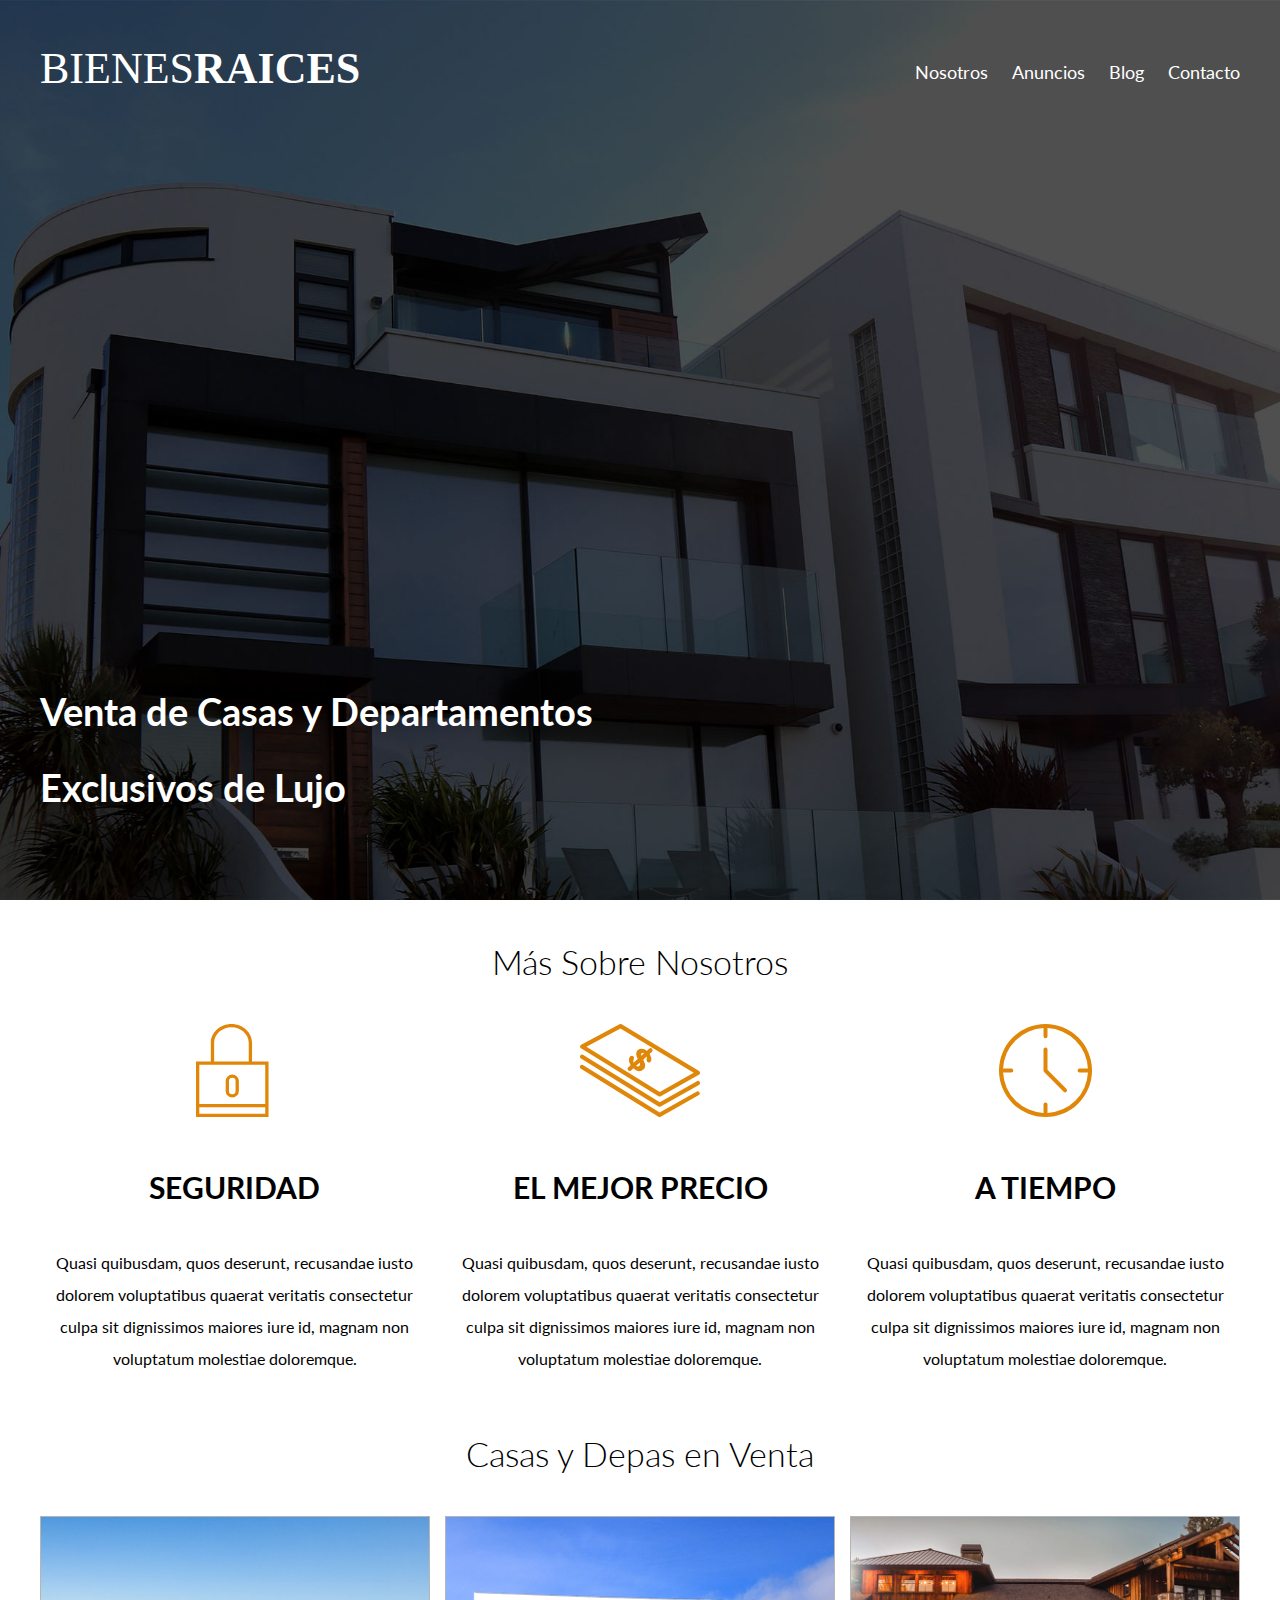
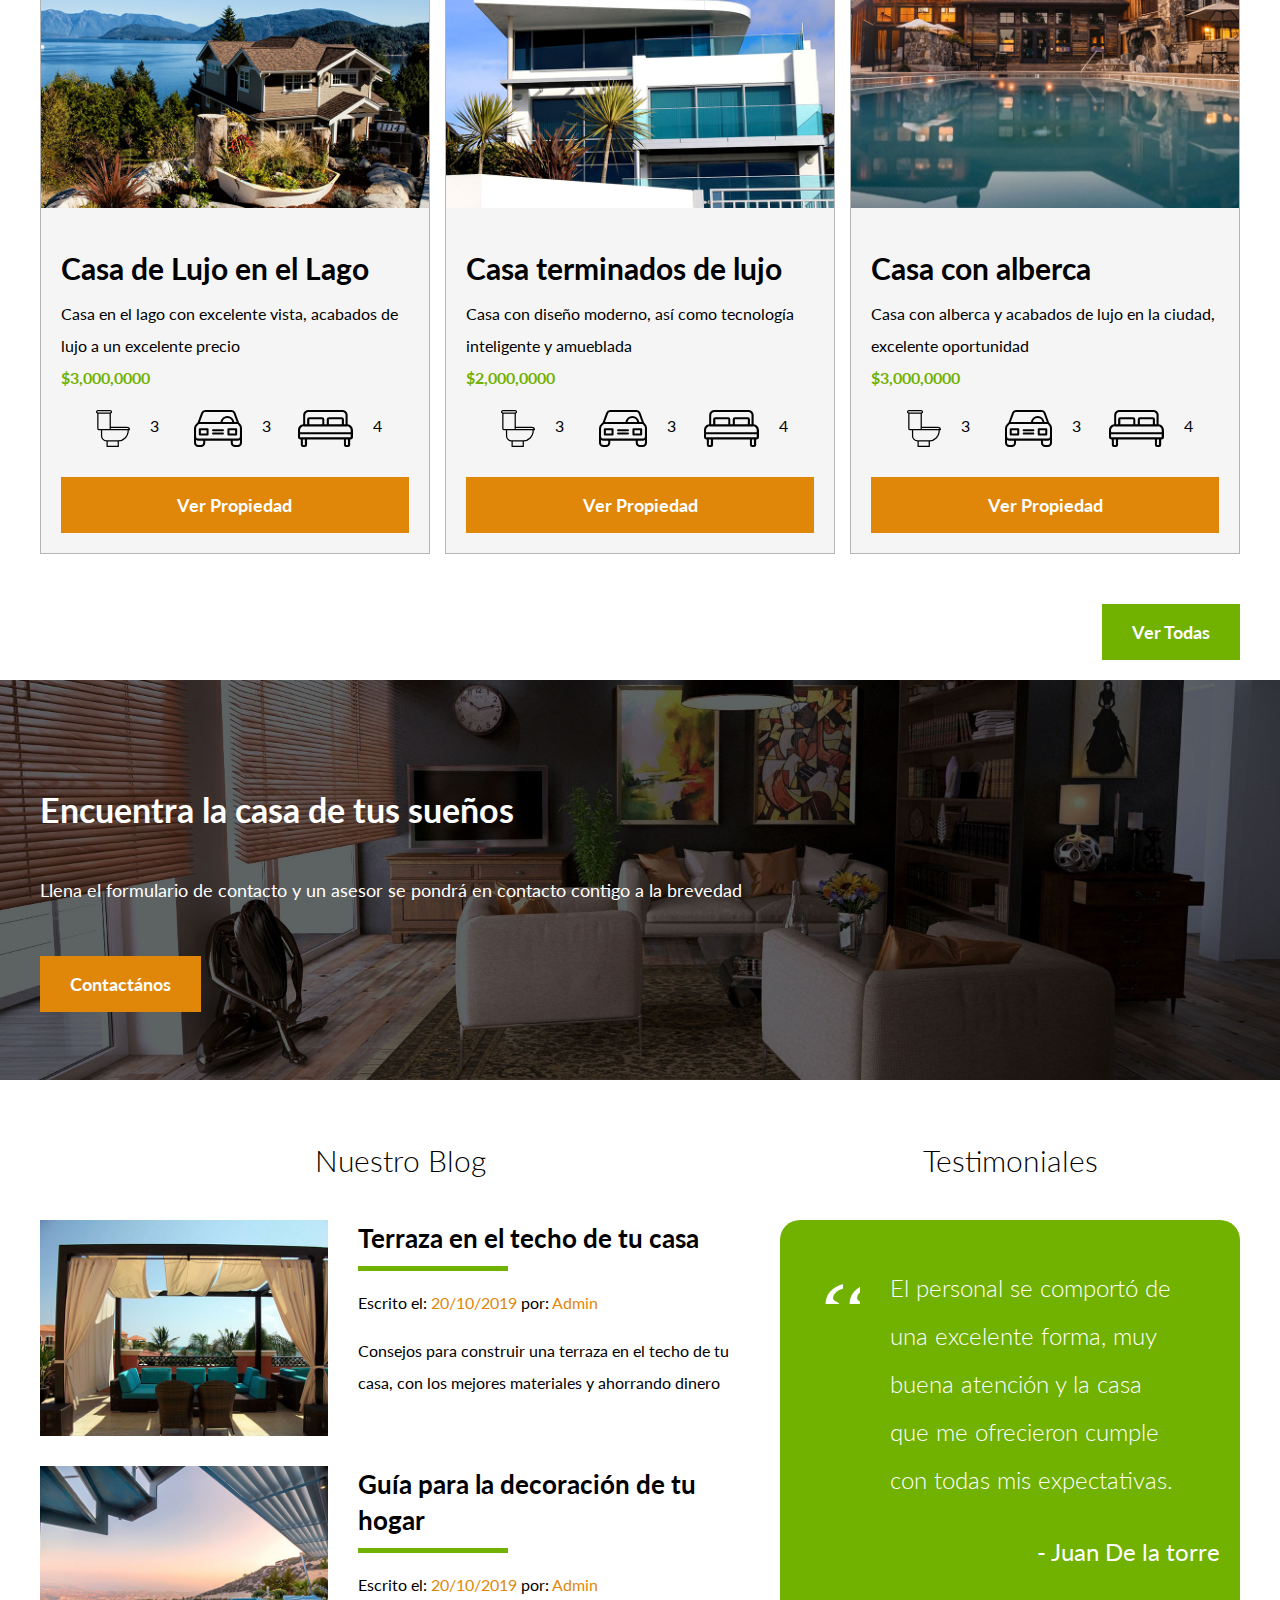
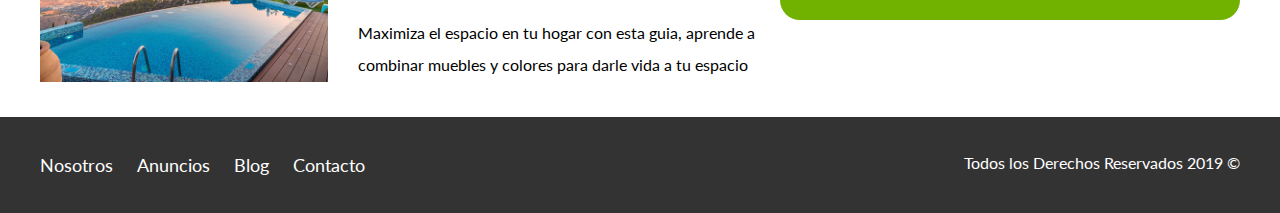
<file: Recursos/Archivos Bienes Raices/Proyecto Finalizado/index.html>
<!DOCTYPE html>
<html lang="en">
<head>
    <meta charset="UTF-8">
    <meta name="viewport" content="width=device-width, initial-scale=1.0">
    <meta http-equiv="X-UA-Compatible" content="ie=edge">
    <title>Bienes Raices</title>
    <link href="https://fonts.googleapis.com/css?family=Lato:300,400,700,900" rel="stylesheet">
    <link rel="stylesheet" href="css/normalize.css">
    <link rel="stylesheet" href="css/styles.css">
</head>
<body>

    <header class="site-header inicio">
        <div class="contenedor contenido-header">
            <div class="barra">
                <a href="/">
                    <img src="img/logo.svg" alt="Logotipo de Bienes Raices">
                </a>

                <div class="mobile-menu">
                    <a href="#navegacion">
                        <img src="img/barras.svg" alt="Icono Menu">
                    </a>
                </div>

                <nav id="navegacion" class="navegacion">
                    <a href="nosotros.html">Nosotros</a>
                    <a href="anuncios.html">Anuncios</a>
                    <a href="blog.html">Blog</a>
                    <a href="contacto.html">Contacto</a>
                </nav>
            </div>
            <h1>Venta de Casas y Departamentos Exclusivos de Lujo</h1>
        </div> <!-- contenedor -->
    </header>

    <section class="contenedor seccion">
        <h2 class="fw-300 centrar-texto">Más Sobre Nosotros</h2>

        <div class="iconos-nosotros">
            <div class="icono">
                <img src="img/icono1.svg" alt="Icono Seguridad">
                <h3>Seguridad</h3>
                <p>Quasi quibusdam, quos deserunt, recusandae iusto dolorem voluptatibus quaerat veritatis consectetur culpa sit dignissimos maiores iure id, magnam non voluptatum molestiae doloremque.</p>
            </div>

            <div class="icono">
                <img src="img/icono2.svg" alt="Icono Mejor Precio">
                <h3>El Mejor Precio</h3>
                <p>Quasi quibusdam, quos deserunt, recusandae iusto dolorem voluptatibus quaerat veritatis consectetur culpa sit dignissimos maiores iure id, magnam non voluptatum molestiae doloremque.</p>
            </div>

            <div class="icono">
                <img src="img/icono3.svg" alt="Icono a Tiempo">
                <h3>A Tiempo</h3>
                <p>Quasi quibusdam, quos deserunt, recusandae iusto dolorem voluptatibus quaerat veritatis consectetur culpa sit dignissimos maiores iure id, magnam non voluptatum molestiae doloremque.</p>
            </div>
        </div>
    </section>

    <main class="seccion contenedor">
        <h2 class="fw-300 centrar-texto">Casas y Depas en Venta</h2>

        <div class="contenedor-anuncios">
            <div class="anuncio">
                <img src="img/anuncio1.jpg" alt="Anuncio casa en el lago">
                <div class="contenido-anuncio">
                    <h3>Casa de Lujo en el Lago</h3>
                    <p>Casa en el lago con excelente vista, acabados de lujo a un excelente precio</p>
                    <p class="precio">$3,000,0000</p>

                    <ul class="iconos-caracteristicas">
                        <li>
                            <img src="img/icono_wc.svg" alt="icono wc">
                            <p>3</p>
                        </li>
                        <li>
                            <img src="img/icono_estacionamiento.svg" alt="icono autos">
                            <p>3</p>
                        </li>
                        <li>
                            <img src="img/icono_dormitorio.svg" alt="icono habitaciones">
                            <p>4</p>
                        </li>
                    </ul>


                    <a href="anuncio.html" class="boton boton-amarillo d-block">Ver Propiedad</a>
                </div>
            </div>

            <div class="anuncio">
                <img src="img/anuncio2.jpg" alt="Anuncio casa de lujo">
                <div class="contenido-anuncio">
                    <h3>Casa terminados de lujo</h3>
                    <p>Casa con diseño moderno, así como tecnología inteligente y amueblada</p>
                    <p class="precio">$2,000,0000</p>
                    <ul class="iconos-caracteristicas">
                        <li>
                            <img src="img/icono_wc.svg" alt="icono wc">
                            <p>3</p>
                        </li>
                        <li>
                            <img src="img/icono_estacionamiento.svg" alt="icono autos">
                            <p>3</p>
                        </li>
                        <li>
                            <img src="img/icono_dormitorio.svg" alt="icono habitaciones">
                            <p>4</p>
                        </li>
                    </ul>

                    <a href="anuncio.html" class="boton boton-amarillo d-block">Ver Propiedad</a>
                </div>
            </div>

            <div class="anuncio">
                <img src="img/anuncio3.jpg" alt="Anuncio casa con alberca">
                <div class="contenido-anuncio">
                    <h3>Casa con alberca</h3>
                    <p>Casa con alberca y acabados de lujo en la ciudad, excelente oportunidad</p>
                    <p class="precio">$3,000,0000</p>
                    <ul class="iconos-caracteristicas">
                        <li>
                            <img src="img/icono_wc.svg" alt="icono wc">
                            <p>3</p>
                        </li>
                        <li>
                            <img src="img/icono_estacionamiento.svg" alt="icono autos">
                            <p>3</p>
                        </li>
                        <li>
                            <img src="img/icono_dormitorio.svg" alt="icono habitaciones">
                            <p>4</p>
                        </li>
                    </ul>

                    <a href="anuncio.html" class="boton boton-amarillo d-block">Ver Propiedad</a>
                </div>
            </div>
        </div>

        <div class="ver-todas">
            <a href="anuncios.html" class="boton boton-verde">Ver Todas</a>
        </div>
    </main>

    <section class="imagen-contacto">
        <div class="contenedor contenido-contacto">
            <h2>Encuentra la casa de tus sueños</h2>
            <p>Llena el formulario de contacto y un asesor se pondrá en contacto contigo a la brevedad</p>
            <a href="contacto.html" class="boton boton-amarillo">Contactános</a>
        </div>
    </section>

    <div class="seccion-inferior contenedor seccion">
        <section class="blog">
            <h3 class="centrar-texto fw-300">Nuestro Blog</h3>

            <article class="entrada-blog">
                <div class="imagen">
                    <img src="img/blog1.jpg" alt="Entrada de blog">
                </div>
                <div class="texto-entrada">
                    <a href="entrada.html">
                        <h4>Terraza  en el techo de tu casa</h4>
                    </a>
                    <p>Escrito el: <span> 20/10/2019 </span> por: <span> Admin </span> </p>
                    <p>Consejos para construir una terraza en el techo de tu casa, con los mejores materiales y ahorrando dinero</p>
                </div>
            </article>

            <article class="entrada-blog">
                <div class="imagen">
                    <img src="img/blog2.jpg" alt="Entrada de blog">
                </div>
                <div class="texto-entrada">
                    <a href="entrada.html">
                        <h4>Guía para la decoración de tu hogar</h4>
                    </a>
                    <p>Escrito el: <span> 20/10/2019 </span> por: <span> Admin </span> </p>
                    <p>Maximiza el espacio en tu hogar con esta guia, aprende a combinar muebles y colores para darle vida a tu espacio</p>
                </div>
            </article>
        </section>

        <section class="testimoniales">
            <h3 class="centrar-texto fw-300">Testimoniales</h3>
            <div class="testimonial">
                
                <blockquote>
                    El personal se comportó de una excelente forma, muy buena atención y la casa que me ofrecieron cumple con todas mis expectativas.
                </blockquote>
                <p>- Juan De la torre</p>
            </div>
        </section>

    </div>

    <footer class="site-footer seccion">
        <div class="contenedor contenedor-footer">
            <nav class="navegacion">
                <a href="nosotros.html">Nosotros</a>
                <a href="anuncios.html">Anuncios</a>
                <a href="blog.html">Blog</a>
                <a href="contacto.html">Contacto</a>
            </nav>
            <p class="copyright">Todos los Derechos Reservados 2019 &copy; </p>
        </div>
    </footer>
</body>
</html>
</file>
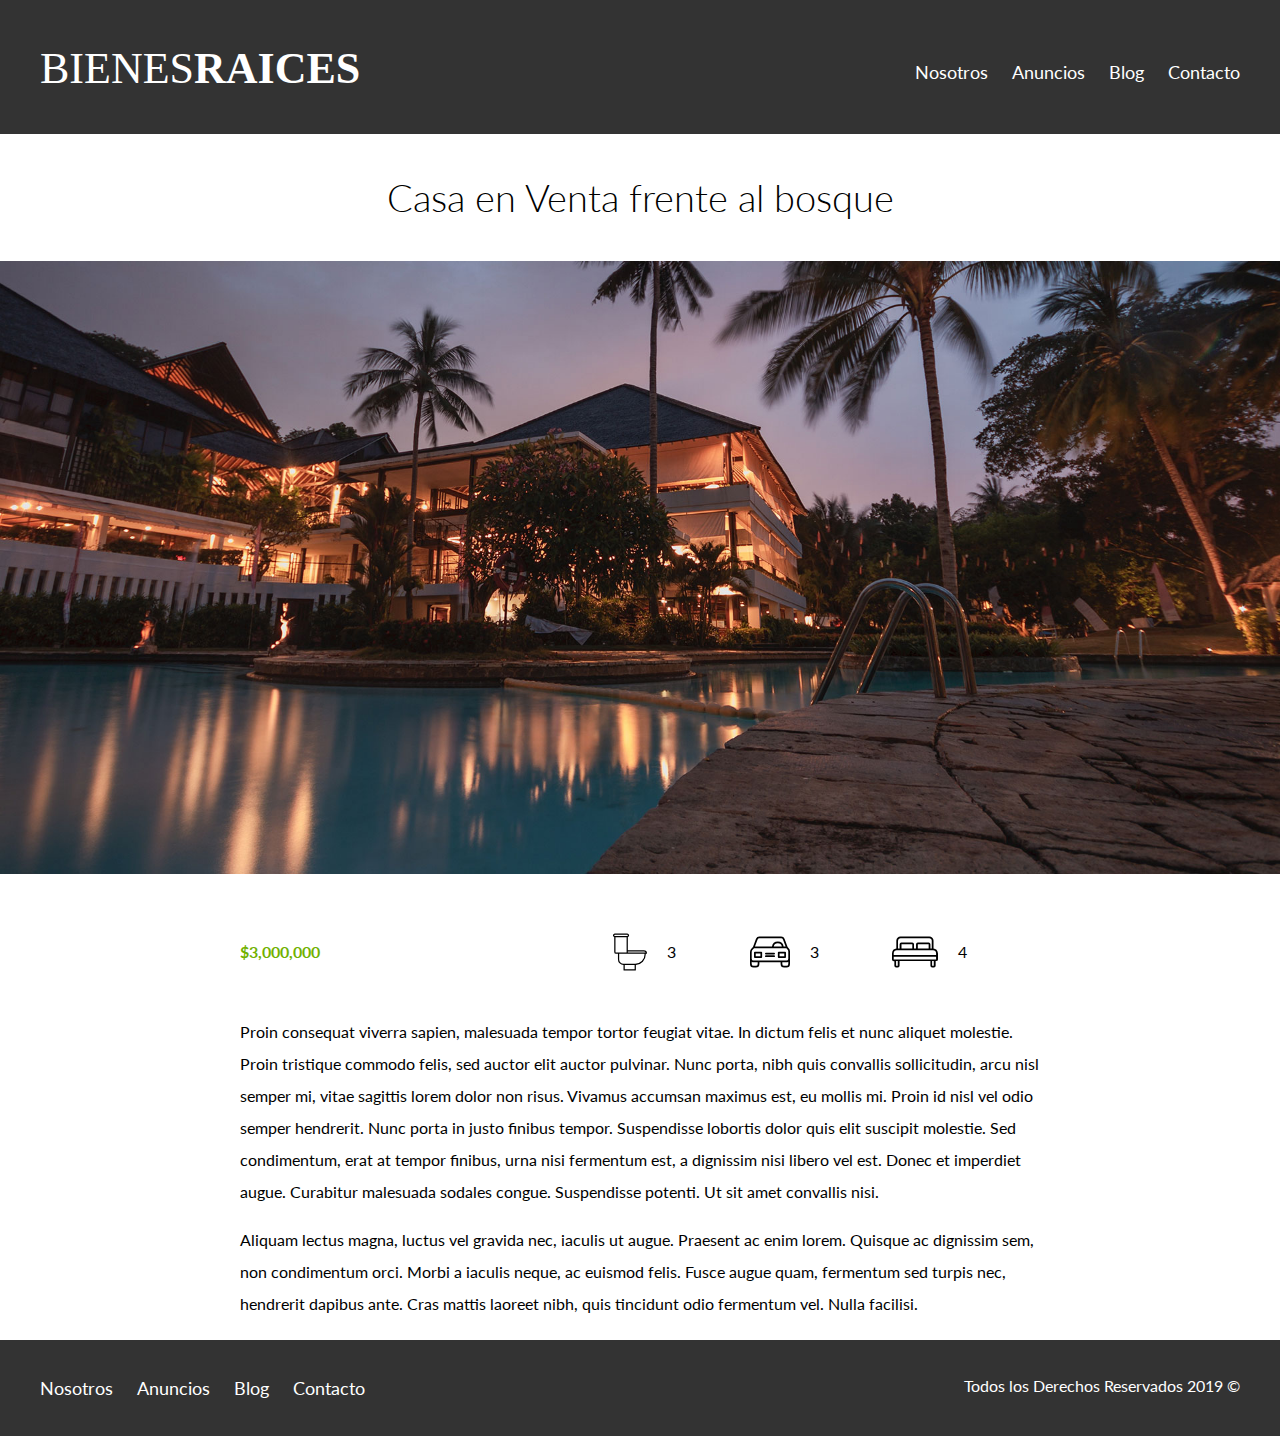
<file: Recursos/Archivos Bienes Raices/Proyecto Finalizado/anuncio.html>
<!DOCTYPE html>
<html lang="en">
<head>
    <meta charset="UTF-8">
    <meta name="viewport" content="width=device-width, initial-scale=1.0">
    <meta http-equiv="X-UA-Compatible" content="ie=edge">
    <title>Bienes Raices</title>
    <link href="https://fonts.googleapis.com/css?family=Lato:300,400,700,900" rel="stylesheet">
    <link rel="stylesheet" href="css/normalize.css">
    <link rel="stylesheet" href="css/styles.css">
</head>
<body>

    <header class="site-header">
        <div class="contenedor contenido-header">
            <div class="barra">
                <a href="/">
                    <img src="img/logo.svg" alt="Logotipo de Bienes Raices">
                </a>
                <div class="mobile-menu">
                    <a href="#navegacion">
                        <img src="img/barras.svg" alt="Icono Menu">
                    </a>
                </div>

                <nav id="navegacion" class="navegacion">
                    <a href="nosotros.html">Nosotros</a>
                    <a href="anuncios.html">Anuncios</a>
                    <a href="blog.html">Blog</a>
                    <a href="contacto.html">Contacto</a>
                </nav>
            </div>
        </div> <!-- contenedor -->
    </header>

    <h1 class="fw-300 centrar-texto">Casa en Venta frente al bosque</h1>
    <img src="img/destacada.jpg" alt="Imagen Anuncio">

    <main class="contenedor seccion contenido-centrado">
        <div class="resumen-propiedad">
            <p class="precio">$3,000,000</p>
            <ul class="iconos-caracteristicas">
                <li>
                    <img src="img/icono_wc.svg" alt="icono wc">
                    <p>3</p>
                </li>
                <li>
                    <img src="img/icono_estacionamiento.svg" alt="icono autos">
                    <p>3</p>
                </li>
                <li>
                    <img src="img/icono_dormitorio.svg" alt="icono habitaciones">
                    <p>4</p>
                </li>
            </ul>
        </div><!--.resumen-propiedad-->

        <p>Proin consequat viverra sapien, malesuada tempor tortor feugiat vitae. In dictum felis et nunc aliquet molestie. Proin tristique commodo felis, sed auctor elit auctor pulvinar. Nunc porta, nibh quis convallis sollicitudin, arcu nisl semper mi, vitae sagittis lorem dolor non risus. Vivamus accumsan maximus est, eu mollis mi. Proin id nisl vel odio semper hendrerit. Nunc porta in justo finibus tempor. Suspendisse lobortis dolor quis elit suscipit molestie. Sed condimentum, erat at tempor finibus, urna nisi fermentum est, a dignissim nisi libero vel est. Donec et imperdiet augue. Curabitur malesuada sodales congue. Suspendisse potenti. Ut sit amet convallis nisi.</p>

        <p>Aliquam lectus magna, luctus vel gravida nec, iaculis ut augue. Praesent ac enim lorem. Quisque ac dignissim sem, non condimentum orci. Morbi a iaculis neque, ac euismod felis. Fusce augue quam, fermentum sed turpis nec, hendrerit dapibus ante. Cras mattis laoreet nibh, quis tincidunt odio fermentum vel. Nulla facilisi.</p>
    </main>

    <footer class="site-footer seccion">
        <div class="contenedor contenedor-footer">
            <nav class="navegacion">
                <a href="nosotros.html">Nosotros</a>
                <a href="anuncios.html">Anuncios</a>
                <a href="blog.html">Blog</a>
                <a href="contacto.html">Contacto</a>
            </nav>
            <p class="copyright">Todos los Derechos Reservados 2019 &copy; </p>
        </div>
    </footer>
</body>
</html>
</file>
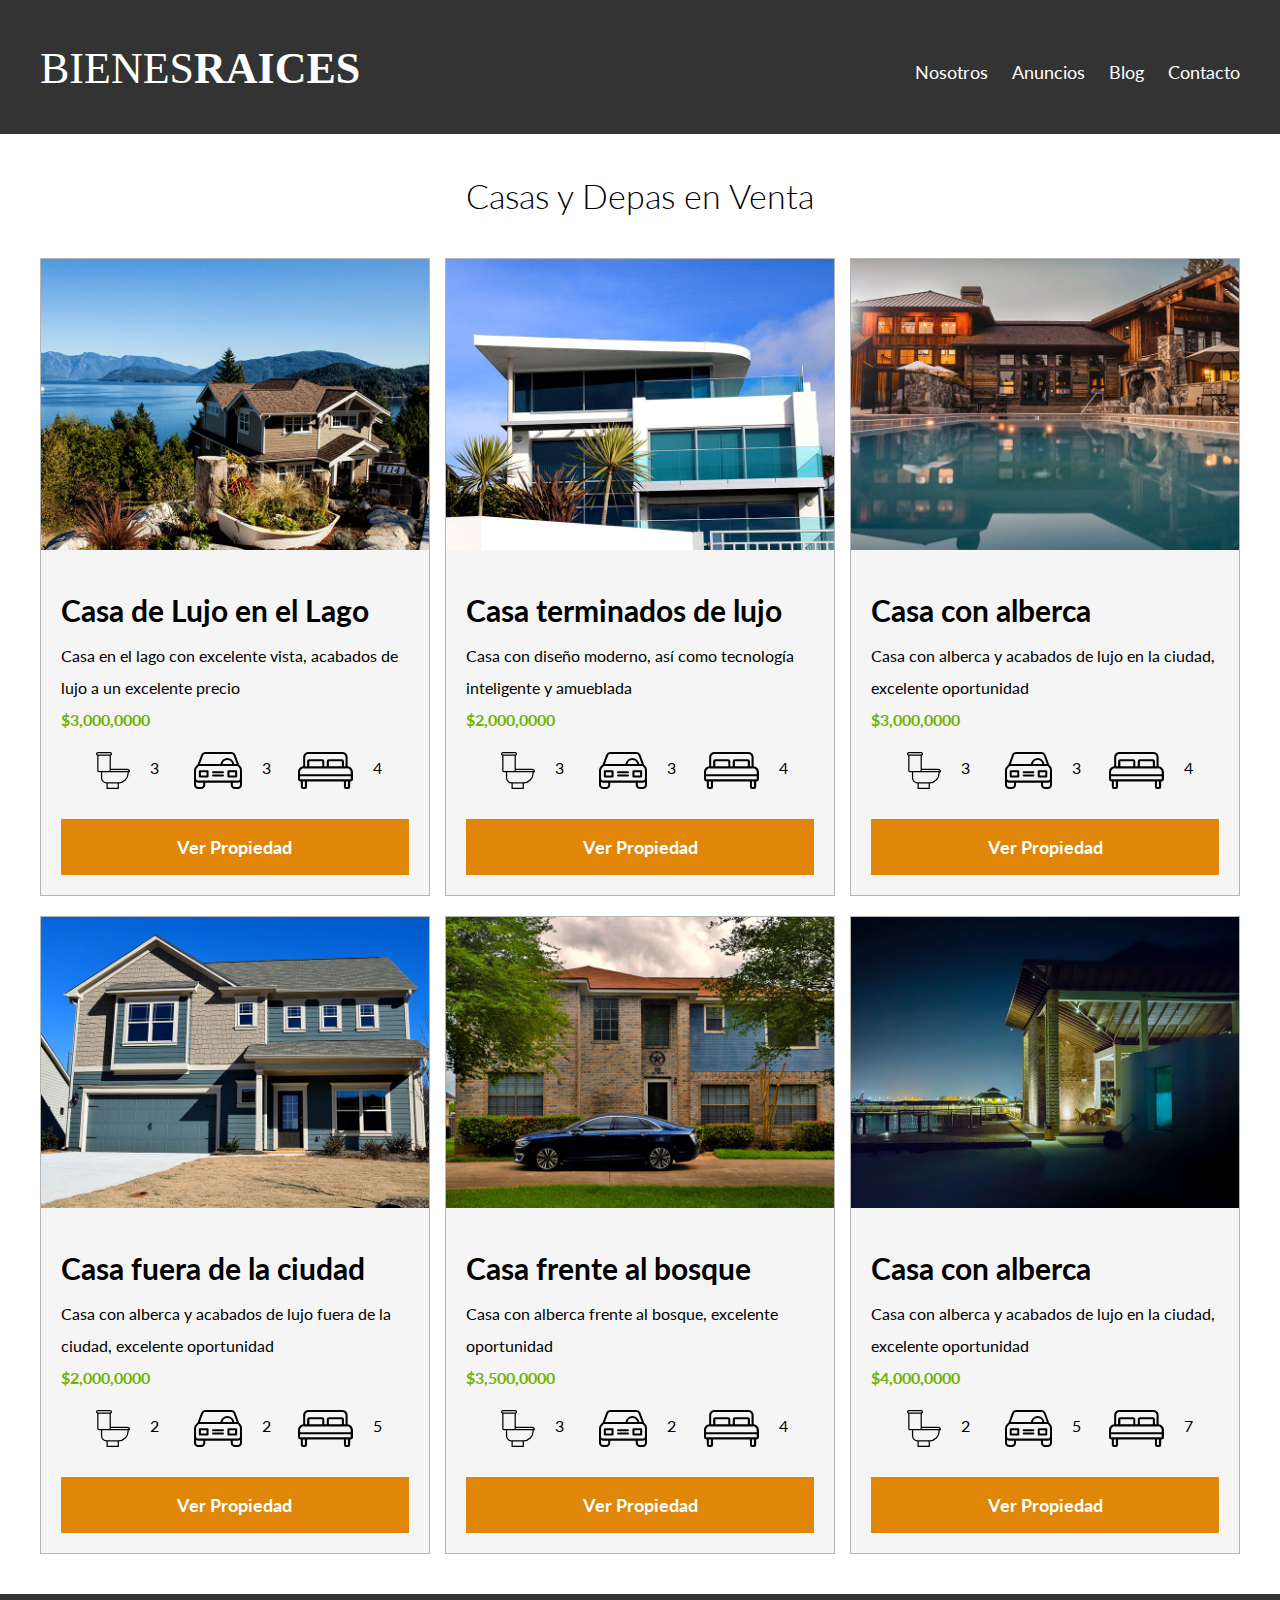
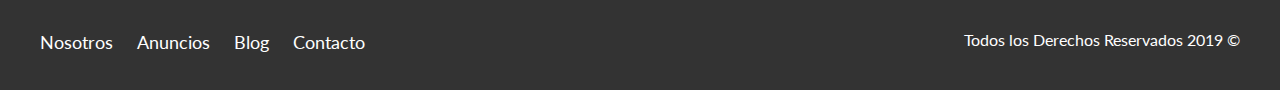
<file: Recursos/Archivos Bienes Raices/Proyecto Finalizado/anuncios.html>
<!DOCTYPE html>
<html lang="en">
<head>
    <meta charset="UTF-8">
    <meta name="viewport" content="width=device-width, initial-scale=1.0">
    <meta http-equiv="X-UA-Compatible" content="ie=edge">
    <title>Bienes Raices</title>
    <link href="https://fonts.googleapis.com/css?family=Lato:300,400,700,900" rel="stylesheet">
    <link rel="stylesheet" href="css/normalize.css">
    <link rel="stylesheet" href="css/styles.css">
</head>
<body>

    <header class="site-header">
        <div class="contenedor contenido-header">
            <div class="barra">
                <a href="/">
                    <img src="img/logo.svg" alt="Logotipo de Bienes Raices">
                </a>
                <div class="mobile-menu">
                    <a href="#navegacion">
                        <img src="img/barras.svg" alt="Icono Menu">
                    </a>
                </div>

                <nav id="navegacion" class="navegacion">
                    <a href="nosotros.html">Nosotros</a>
                    <a href="anuncios.html">Anuncios</a>
                    <a href="blog.html">Blog</a>
                    <a href="contacto.html">Contacto</a>
                </nav>
            </div>
        </div> <!-- contenedor -->
    </header>

    <main class="seccion contenedor">
        <h2 class="fw-300 centrar-texto">Casas y Depas en Venta</h2>

        <div class="contenedor-anuncios">
            <div class="anuncio">
                <img src="img/anuncio1.jpg" alt="Anuncio casa en el lago">
                <div class="contenido-anuncio">
                    <h3>Casa de Lujo en el Lago</h3>
                    <p>Casa en el lago con excelente vista, acabados de lujo a un excelente precio</p>
                    <p class="precio">$3,000,0000</p>

                    <ul class="iconos-caracteristicas">
                        <li>
                            <img src="img/icono_wc.svg" alt="icono wc">
                            <p>3</p>
                        </li>
                        <li>
                            <img src="img/icono_estacionamiento.svg" alt="icono autos">
                            <p>3</p>
                        </li>
                        <li>
                            <img src="img/icono_dormitorio.svg" alt="icono habitaciones">
                            <p>4</p>
                        </li>
                    </ul>


                    <a href="anuncio.html" class="boton boton-amarillo d-block">Ver Propiedad</a>
                </div>
            </div>

            <div class="anuncio">
                <img src="img/anuncio2.jpg" alt="Anuncio casa de lujo">
                <div class="contenido-anuncio">
                    <h3>Casa terminados de lujo</h3>
                    <p>Casa con diseño moderno, así como tecnología inteligente y amueblada</p>
                    <p class="precio">$2,000,0000</p>
                    <ul class="iconos-caracteristicas">
                        <li>
                            <img src="img/icono_wc.svg" alt="icono wc">
                            <p>3</p>
                        </li>
                        <li>
                            <img src="img/icono_estacionamiento.svg" alt="icono autos">
                            <p>3</p>
                        </li>
                        <li>
                            <img src="img/icono_dormitorio.svg" alt="icono habitaciones">
                            <p>4</p>
                        </li>
                    </ul>

                    <a href="anuncio.html" class="boton boton-amarillo d-block">Ver Propiedad</a>
                </div>
            </div>

            <div class="anuncio">
                <img src="img/anuncio3.jpg" alt="Anuncio casa con alberca">
                <div class="contenido-anuncio">
                    <h3>Casa con alberca</h3>
                    <p>Casa con alberca y acabados de lujo en la ciudad, excelente oportunidad</p>
                    <p class="precio">$3,000,0000</p>
                    <ul class="iconos-caracteristicas">
                        <li>
                            <img src="img/icono_wc.svg" alt="icono wc">
                            <p>3</p>
                        </li>
                        <li>
                            <img src="img/icono_estacionamiento.svg" alt="icono autos">
                            <p>3</p>
                        </li>
                        <li>
                            <img src="img/icono_dormitorio.svg" alt="icono habitaciones">
                            <p>4</p>
                        </li>
                    </ul>

                    <a href="anuncio.html" class="boton boton-amarillo d-block">Ver Propiedad</a>
                </div><!--contenido anuncio-->
            </div> <!--anuncio-->

            <div class="anuncio">
                <img src="img/anuncio4.jpg" alt="Anuncio casa de lujo">
                <div class="contenido-anuncio">
                    <h3>Casa fuera de la ciudad</h3>
                    <p>Casa con alberca y acabados de lujo fuera de la ciudad, excelente oportunidad</p>
                    <p class="precio">$2,000,0000</p>
                    <ul class="iconos-caracteristicas">
                        <li>
                            <img src="img/icono_wc.svg" alt="icono wc">
                            <p>2</p>
                        </li>
                        <li>
                            <img src="img/icono_estacionamiento.svg" alt="icono autos">
                            <p>2</p>
                        </li>
                        <li>
                            <img src="img/icono_dormitorio.svg" alt="icono habitaciones">
                            <p>5</p>
                        </li>
                    </ul>

                    <a href="anuncio.html" class="boton boton-amarillo d-block">Ver Propiedad</a>
                </div><!--contenido anuncio-->
            </div> <!--anuncio-->
        
            <div class="anuncio">
                <img src="img/anuncio5.jpg" alt="Anuncio casa con alberca">
                <div class="contenido-anuncio">
                    <h3>Casa frente al bosque</h3>
                    <p>Casa con alberca frente al bosque, excelente oportunidad</p>
                    <p class="precio">$3,500,0000</p>
                    <ul class="iconos-caracteristicas">
                        <li>
                            <img src="img/icono_wc.svg" alt="icono wc">
                            <p>3</p>
                        </li>
                        <li>
                            <img src="img/icono_estacionamiento.svg" alt="icono autos">
                            <p>2</p>
                        </li>
                        <li>
                            <img src="img/icono_dormitorio.svg" alt="icono habitaciones">
                            <p>4</p>
                        </li>
                    </ul>

                    <a href="anuncio.html" class="boton boton-amarillo d-block">Ver Propiedad</a>
                </div><!--contenido anuncio-->
            </div> <!--anuncio-->

            <div class="anuncio">
                <img src="img/anuncio6.jpg" alt="Anuncio casa con alberca">
                <div class="contenido-anuncio">
                    <h3>Casa con alberca</h3>
                    <p>Casa con alberca y acabados de lujo en la ciudad, excelente oportunidad</p>
                    <p class="precio">$4,000,0000</p>
                    <ul class="iconos-caracteristicas">
                        <li>
                            <img src="img/icono_wc.svg" alt="icono wc">
                            <p>2</p>
                        </li>
                        <li>
                            <img src="img/icono_estacionamiento.svg" alt="icono autos">
                            <p>5</p>
                        </li>
                        <li>
                            <img src="img/icono_dormitorio.svg" alt="icono habitaciones">
                            <p>7</p>
                        </li>
                    </ul>

                    <a href="anuncio.html" class="boton boton-amarillo d-block">Ver Propiedad</a>
                </div><!--contenido anuncio-->
            </div> <!--anuncio-->
        </div>
    </main>

    <footer class="site-footer seccion">
        <div class="contenedor contenedor-footer">
            <nav class="navegacion">
                <a href="nosotros.html">Nosotros</a>
                <a href="anuncios.html">Anuncios</a>
                <a href="blog.html">Blog</a>
                <a href="contacto.html">Contacto</a>
            </nav>
            <p class="copyright">Todos los Derechos Reservados 2019 &copy; </p>
        </div>
    </footer>
</body>
</html>
</file>
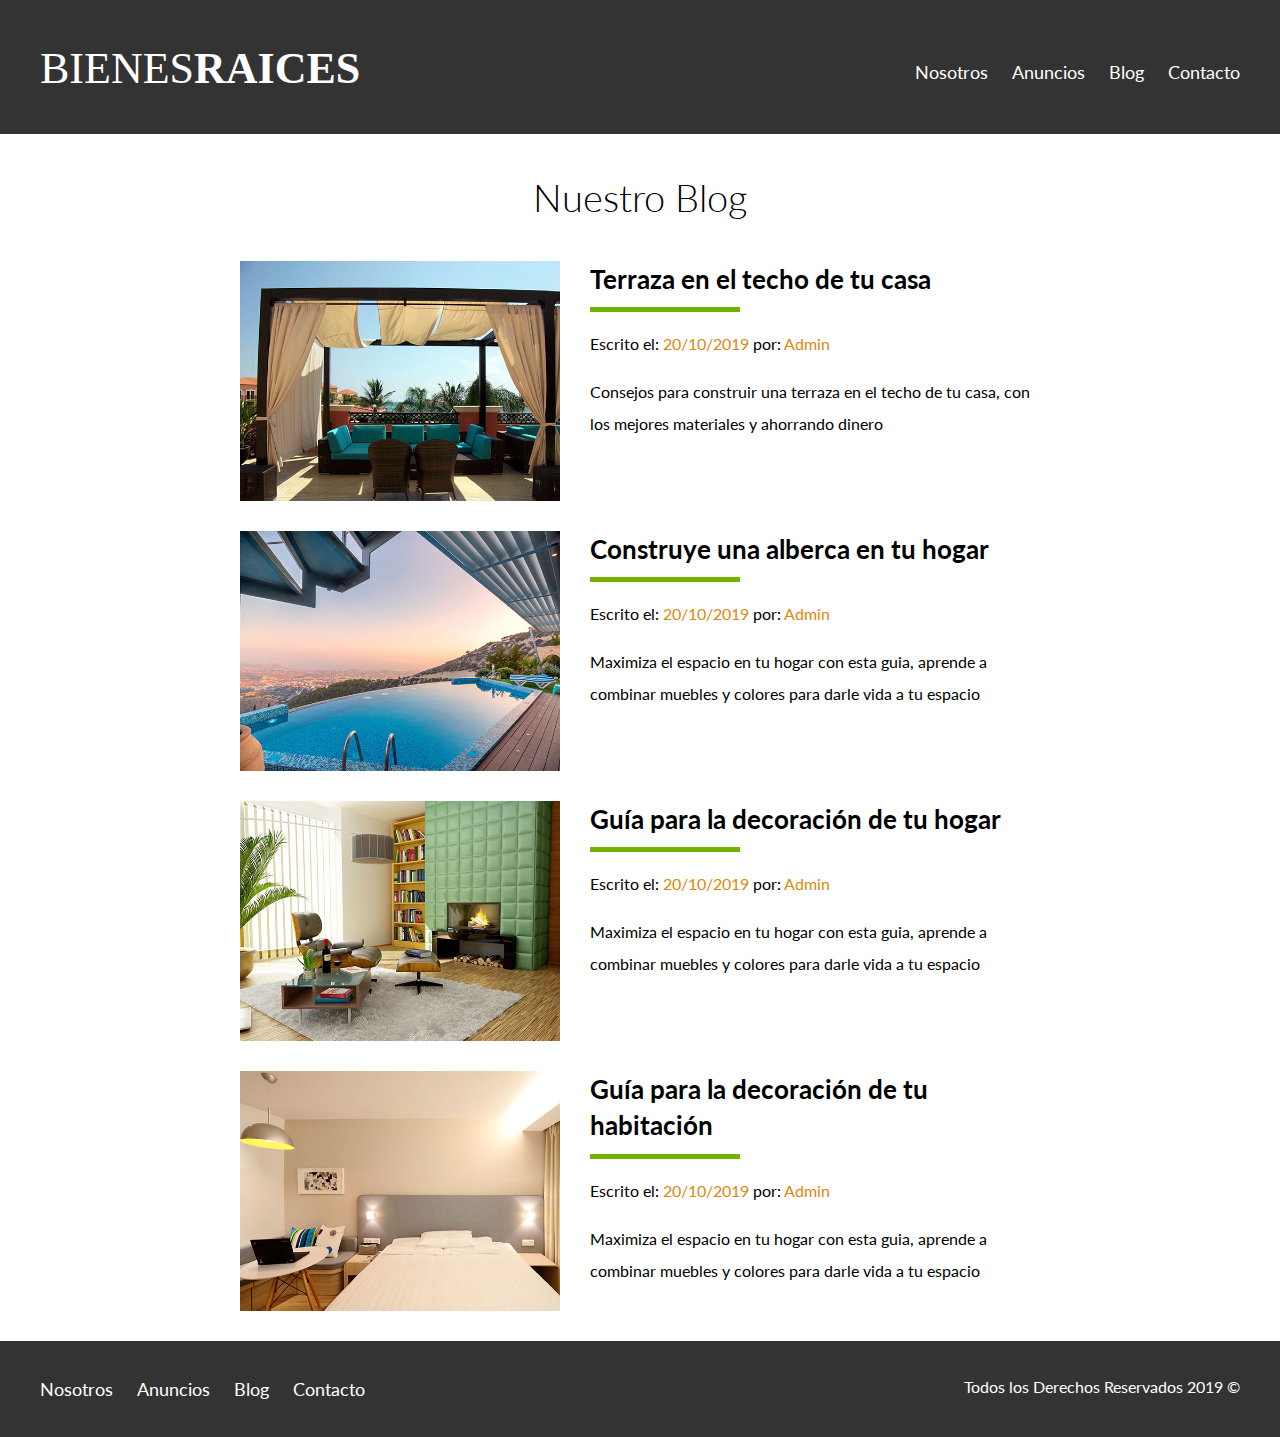
<file: Recursos/Archivos Bienes Raices/Proyecto Finalizado/blog.html>
<!DOCTYPE html>
<html lang="en">
<head>
    <meta charset="UTF-8">
    <meta name="viewport" content="width=device-width, initial-scale=1.0">
    <meta http-equiv="X-UA-Compatible" content="ie=edge">
    <title>Bienes Raices</title>
    <link href="https://fonts.googleapis.com/css?family=Lato:300,400,700,900" rel="stylesheet">
    <link rel="stylesheet" href="css/normalize.css">
    <link rel="stylesheet" href="css/styles.css">
</head>
<body>

    <header class="site-header">
        <div class="contenedor contenido-header">
            <div class="barra">
                <a href="/">
                    <img src="img/logo.svg" alt="Logotipo de Bienes Raices">
                </a>
                <div class="mobile-menu">
                    <a href="#navegacion">
                        <img src="img/barras.svg" alt="Icono Menu">
                    </a>
                </div>

                <nav id="navegacion" class="navegacion">
                    <a href="nosotros.html">Nosotros</a>
                    <a href="anuncios.html">Anuncios</a>
                    <a href="blog.html">Blog</a>
                    <a href="contacto.html">Contacto</a>
                </nav>
            </div>
        </div> <!-- contenedor -->
    </header>

    

    <main class="contenedor seccion contenido-centrado">
        <h1 class="fw-300 centrar-texto">Nuestro Blog</h1>

        <article class="entrada-blog">
            <div class="imagen">
                <img src="img/blog1.jpg" alt="Entrada de blog">
            </div>
            <div class="texto-entrada">
                <a href="entrada.html">
                    <h4>Terraza  en el techo de tu casa</h4>
                </a>
                <p>Escrito el: <span> 20/10/2019 </span> por: <span> Admin </span> </p>
                <p>Consejos para construir una terraza en el techo de tu casa, con los mejores materiales y ahorrando dinero</p>
            </div>
        </article>

        <article class="entrada-blog">
            <div class="imagen">
                <img src="img/blog2.jpg" alt="Entrada de blog">
            </div>
            <div class="texto-entrada">
                <a href="entrada.html">
                    <h4>Construye una alberca en tu hogar</h4>
                </a>
                <p>Escrito el: <span> 20/10/2019 </span> por: <span> Admin </span> </p>
                <p>Maximiza el espacio en tu hogar con esta guia, aprende a combinar muebles y colores para darle vida a tu espacio</p>
            </div>
        </article>

        <article class="entrada-blog">
            <div class="imagen">
                <img src="img/blog3.jpg" alt="Entrada de blog">
            </div>
            <div class="texto-entrada">
                <a href="entrada.html">
                    <h4>Guía para la decoración de tu hogar</h4>
                </a>
                <p>Escrito el: <span> 20/10/2019 </span> por: <span> Admin </span> </p>
                <p>Maximiza el espacio en tu hogar con esta guia, aprende a combinar muebles y colores para darle vida a tu espacio</p>
            </div>
        </article>

        <article class="entrada-blog">
            <div class="imagen">
                <img src="img/blog4.jpg" alt="Entrada de blog">
            </div>
            <div class="texto-entrada">
                <a href="entrada.html">
                    <h4>Guía para la decoración de tu habitación</h4>
                </a>
                <p>Escrito el: <span> 20/10/2019 </span> por: <span> Admin </span> </p>
                <p>Maximiza el espacio en tu hogar con esta guia, aprende a combinar muebles y colores para darle vida a tu espacio</p>
            </div>
        </article>
    </main>

    <footer class="site-footer seccion">
        <div class="contenedor contenedor-footer">
            <nav class="navegacion">
                <a href="nosotros.html">Nosotros</a>
                <a href="anuncios.html">Anuncios</a>
                <a href="blog.html">Blog</a>
                <a href="contacto.html">Contacto</a>
            </nav>
            <p class="copyright">Todos los Derechos Reservados 2019 &copy; </p>
        </div>
    </footer>
</body>
</html>
</file>
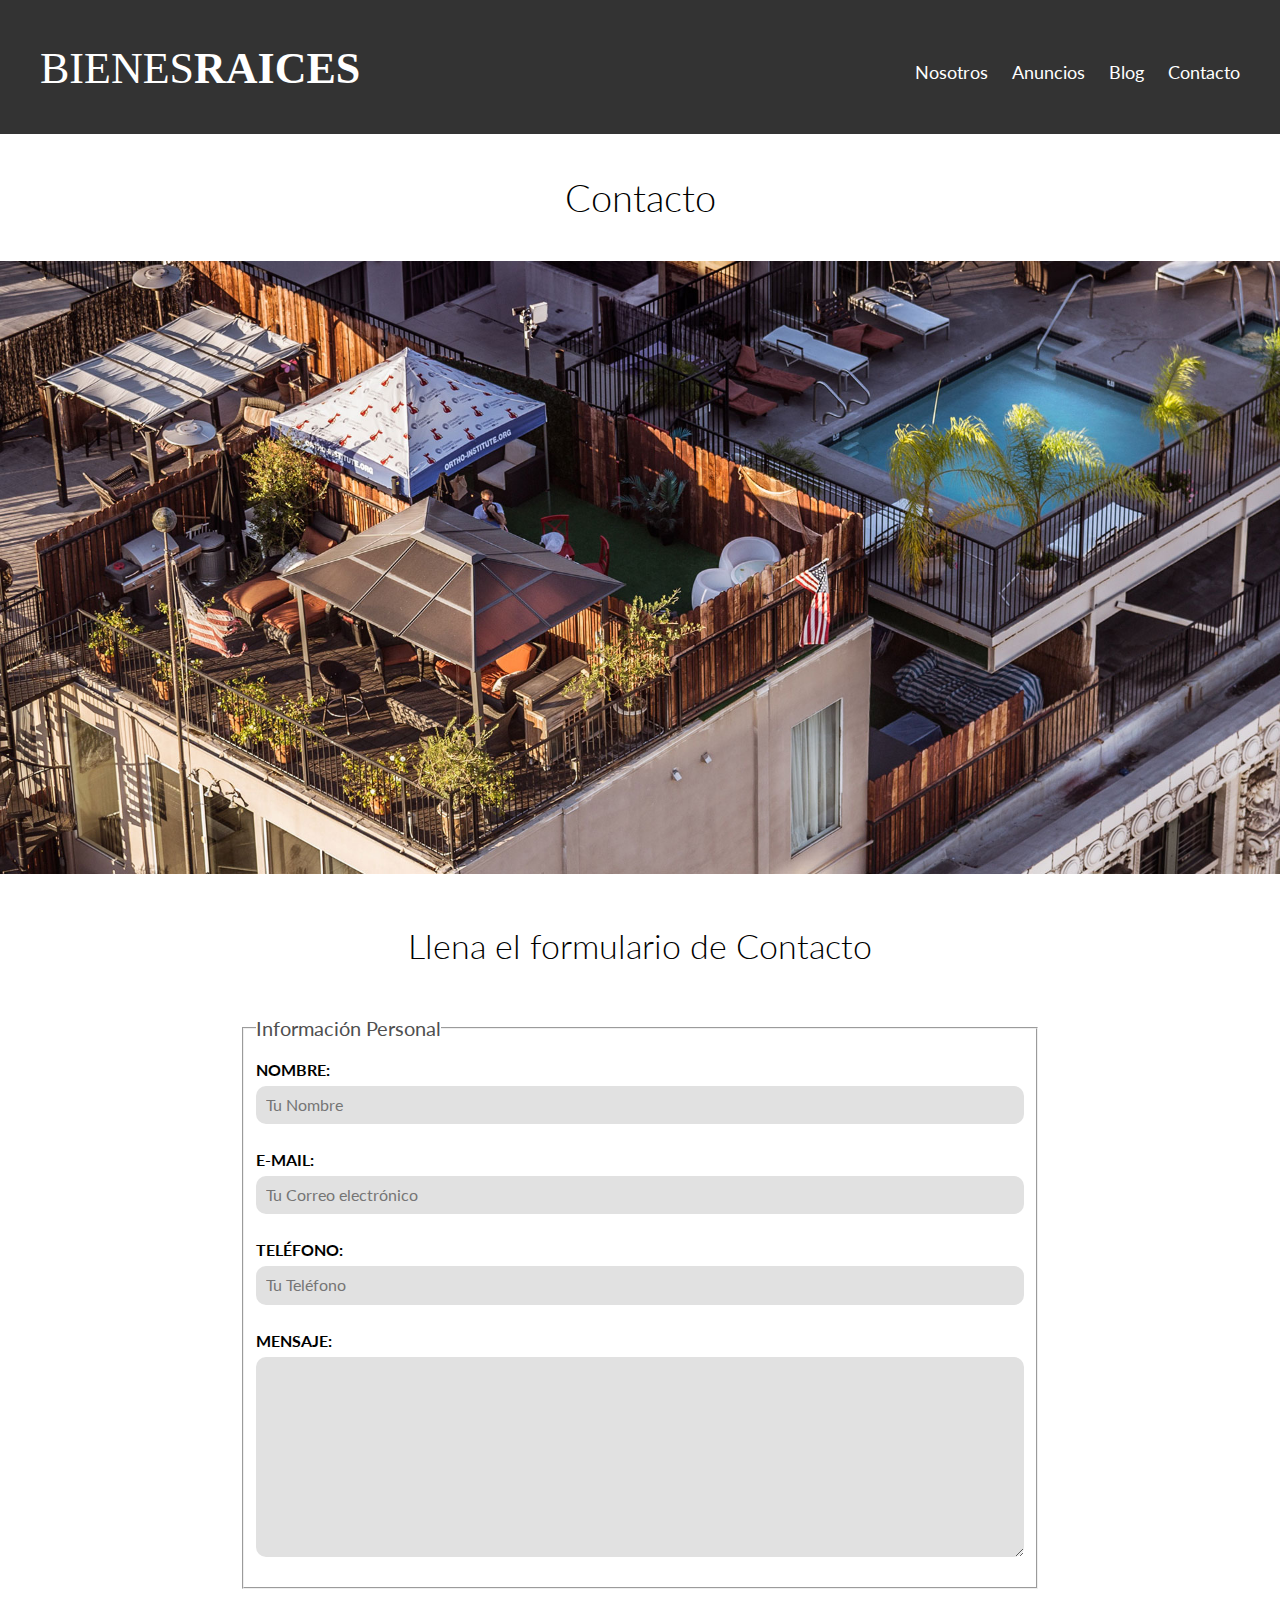
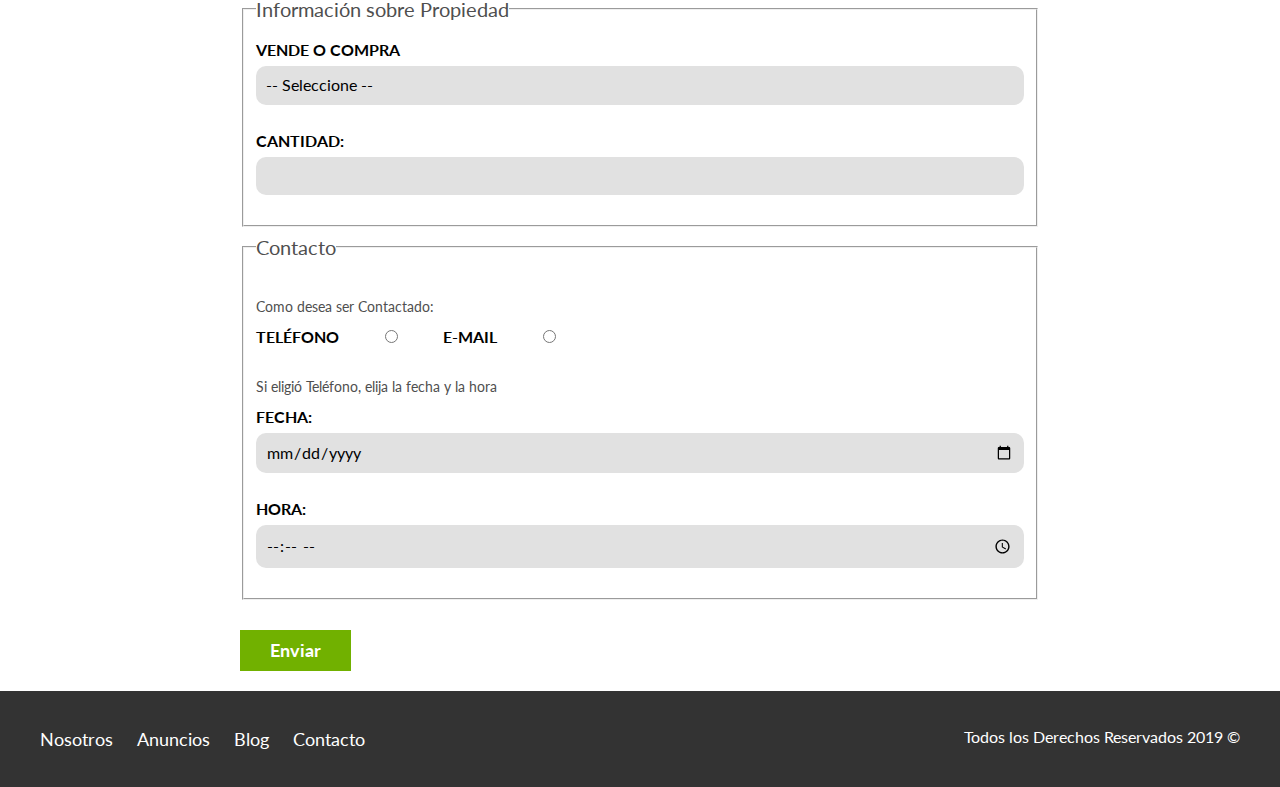
<file: Recursos/Archivos Bienes Raices/Proyecto Finalizado/contacto.html>
<!DOCTYPE html>
<html lang="en">
<head>
    <meta charset="UTF-8">
    <meta name="viewport" content="width=device-width, initial-scale=1.0">
    <meta http-equiv="X-UA-Compatible" content="ie=edge">
    <title>Bienes Raices</title>
    <link href="https://fonts.googleapis.com/css?family=Lato:300,400,700,900" rel="stylesheet">
    <link rel="stylesheet" href="css/normalize.css">
    <link rel="stylesheet" href="css/styles.css">
</head>
<body>

    <header class="site-header">
        <div class="contenedor contenido-header">
            <div class="barra">
                <a href="/">
                    <img src="img/logo.svg" alt="Logotipo de Bienes Raices">
                </a>
                <div class="mobile-menu">
                    <a href="#navegacion">
                        <img src="img/barras.svg" alt="Icono Menu">
                    </a>
                </div>

                <nav id="navegacion" class="navegacion">
                    <a href="nosotros.html">Nosotros</a>
                    <a href="anuncios.html">Anuncios</a>
                    <a href="blog.html">Blog</a>
                    <a href="contacto.html">Contacto</a>
                </nav>
            </div>
        </div> <!-- contenedor -->
    </header>

    <h1 class="fw-300 centrar-texto">Contacto</h1>
    <img src="img/destacada3.jpg" alt="Imagen Principal">

    <main class="contenedor seccion contenido-centrado">
        <h2 class="fw-300 centrar-texto">Llena el formulario de Contacto</h2>

        <form class="contacto" action="">
            <fieldset>
                <legend>Información Personal</legend>
                <label for="nombre">Nombre:</label>
                <input type="text" id="nombre" placeholder="Tu Nombre">

                <label for="email">E-mail: </label>
                <input type="email" id="email" placeholder="Tu Correo electrónico" required>

                <label for="telefono">Teléfono:</label>
                <input type="tel" id="telefono" placeholder="Tu Teléfono" required>

                <label for="mensaje">Mensaje: </label>
                <textarea  id="mensaje"></textarea>

            </fieldset>
                

            <fieldset>
                <legend>Información sobre Propiedad</legend>
                <label for="opciones">Vende o Compra</label>
                <select id="opciones">
                    <option value="" disabled selected>-- Seleccione --</option>
                    <option value="Compra">Compra</option>
                    <option value="Vende">Vende</option>
                </select>

                <label for="cantidad">Cantidad:</label>
                <input type="number" min="0" max="100" step="5">
            </fieldset>

            <fieldset>
                <legend>Contacto</legend>

                <p>Como desea ser Contactado:</p>

                <div class="forma-contacto">
                    <label for="telefono">Teléfono</label>
                    <input type="radio" name="contacto" value="telefono" id="telefono">

                    <label for="correo">E-mail</label>
                    <input type="radio" name="contacto" value="correo" id="correo">
                </div>

                <p>Si eligió Teléfono, elija la fecha y la hora</p>
                <label for="fecha">Fecha:</label>
                <input type="date" id="fecha">

                <label for="hora">Hora:</label>
                <input type="time" id="hora" min="09:00" max="18:00">

     
            </fieldset>

            <input type="submit" value="Enviar" class="boton boton-verde">

        </form>
    </main>

    <footer class="site-footer seccion">
        <div class="contenedor contenedor-footer">
            <nav class="navegacion">
                <a href="nosotros.html">Nosotros</a>
                <a href="anuncios.html">Anuncios</a>
                <a href="blog.html">Blog</a>
                <a href="contacto.html">Contacto</a>
            </nav>
            <p class="copyright">Todos los Derechos Reservados 2019 &copy; </p>
        </div>
    </footer>
</body>
</html>
</file>
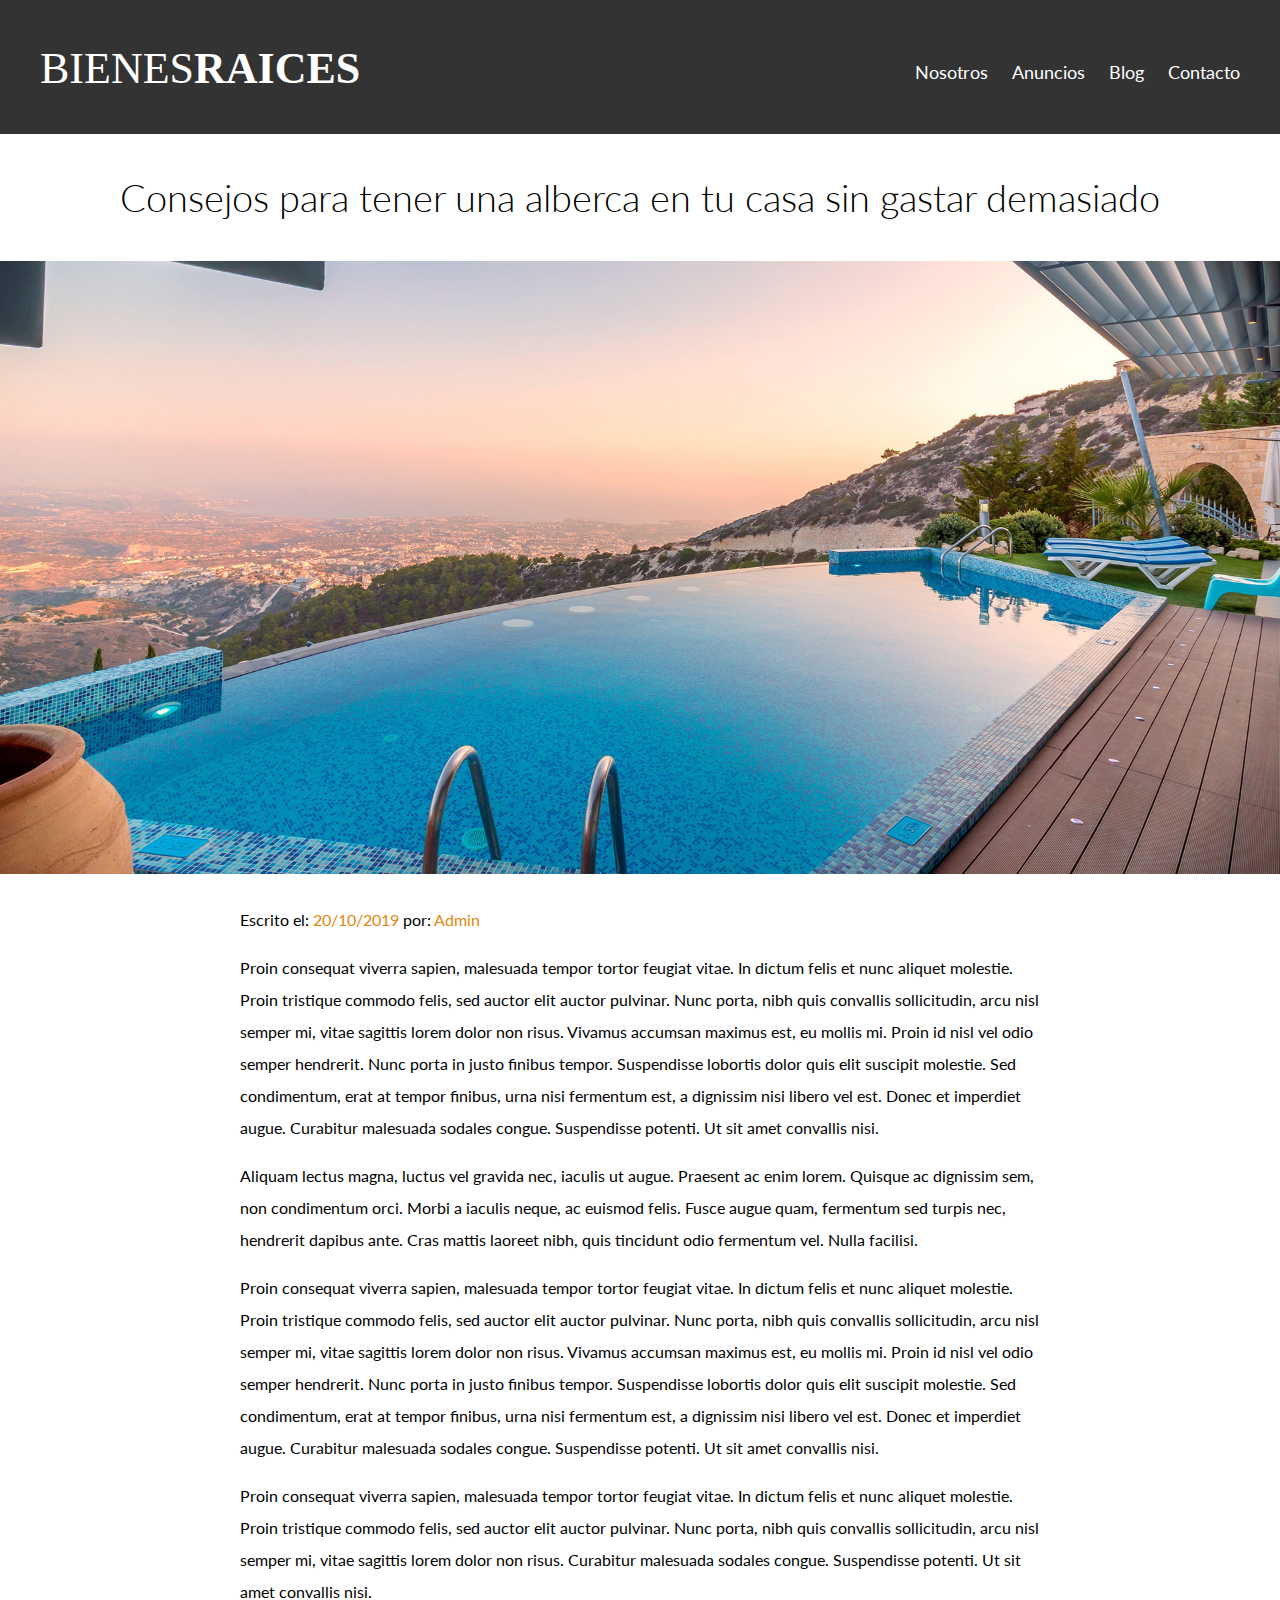
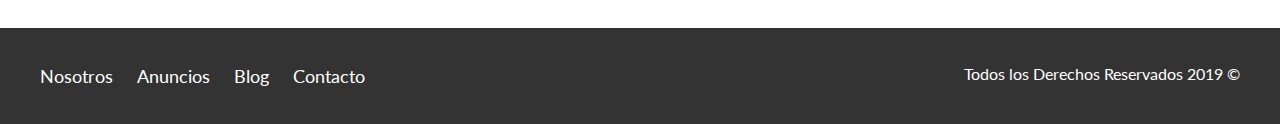
<file: Recursos/Archivos Bienes Raices/Proyecto Finalizado/entrada.html>
<!DOCTYPE html>
<html lang="en">
<head>
    <meta charset="UTF-8">
    <meta name="viewport" content="width=device-width, initial-scale=1.0">
    <meta http-equiv="X-UA-Compatible" content="ie=edge">
    <title>Bienes Raices</title>
    <link href="https://fonts.googleapis.com/css?family=Lato:300,400,700,900" rel="stylesheet">
    <link rel="stylesheet" href="css/normalize.css">
    <link rel="stylesheet" href="css/styles.css">
</head>
<body>

    <header class="site-header">
        <div class="contenedor contenido-header">
            <div class="barra">
                <a href="/">
                    <img src="img/logo.svg" alt="Logotipo de Bienes Raices">
                </a>
                <div class="mobile-menu">
                    <a href="#navegacion">
                        <img src="img/barras.svg" alt="Icono Menu">
                    </a>
                </div>

                <nav id="navegacion" class="navegacion">
                    <a href="nosotros.html">Nosotros</a>
                    <a href="anuncios.html">Anuncios</a>
                    <a href="blog.html">Blog</a>
                    <a href="contacto.html">Contacto</a>
                </nav>
            </div>
        </div> <!-- contenedor -->
    </header>

    <h1 class="fw-300 centrar-texto">Consejos para tener una alberca en tu casa sin gastar demasiado</h1>

    <img src="img/destacada2.jpg" alt="Imagen Principal">

    <main class="contenedor seccion contenido-centrado texto-entrada">
        <p>Escrito el: <span> 20/10/2019 </span> por: <span> Admin </span> </p>

        <p>Proin consequat viverra sapien, malesuada tempor tortor feugiat vitae. In dictum felis et nunc aliquet molestie. Proin tristique commodo felis, sed auctor elit auctor pulvinar. Nunc porta, nibh quis convallis sollicitudin, arcu nisl semper mi, vitae sagittis lorem dolor non risus. Vivamus accumsan maximus est, eu mollis mi. Proin id nisl vel odio semper hendrerit. Nunc porta in justo finibus tempor. Suspendisse lobortis dolor quis elit suscipit molestie. Sed condimentum, erat at tempor finibus, urna nisi fermentum est, a dignissim nisi libero vel est. Donec et imperdiet augue. Curabitur malesuada sodales congue. Suspendisse potenti. Ut sit amet convallis nisi.</p>

        <p>Aliquam lectus magna, luctus vel gravida nec, iaculis ut augue. Praesent ac enim lorem. Quisque ac dignissim sem, non condimentum orci. Morbi a iaculis neque, ac euismod felis. Fusce augue quam, fermentum sed turpis nec, hendrerit dapibus ante. Cras mattis laoreet nibh, quis tincidunt odio fermentum vel. Nulla facilisi.</p>

        <p>Proin consequat viverra sapien, malesuada tempor tortor feugiat vitae. In dictum felis et nunc aliquet molestie. Proin tristique commodo felis, sed auctor elit auctor pulvinar. Nunc porta, nibh quis convallis sollicitudin, arcu nisl semper mi, vitae sagittis lorem dolor non risus. Vivamus accumsan maximus est, eu mollis mi. Proin id nisl vel odio semper hendrerit. Nunc porta in justo finibus tempor. Suspendisse lobortis dolor quis elit suscipit molestie. Sed condimentum, erat at tempor finibus, urna nisi fermentum est, a dignissim nisi libero vel est. Donec et imperdiet augue. Curabitur malesuada sodales congue. Suspendisse potenti. Ut sit amet convallis nisi.</p>

        <p>Proin consequat viverra sapien, malesuada tempor tortor feugiat vitae. In dictum felis et nunc aliquet molestie. Proin tristique commodo felis, sed auctor elit auctor pulvinar. Nunc porta, nibh quis convallis sollicitudin, arcu nisl semper mi, vitae sagittis lorem dolor non risus.  Curabitur malesuada sodales congue. Suspendisse potenti. Ut sit amet convallis nisi.</p>
    </main>

    <footer class="site-footer seccion">
        <div class="contenedor contenedor-footer">
            <nav class="navegacion">
                <a href="nosotros.html">Nosotros</a>
                <a href="anuncios.html">Anuncios</a>
                <a href="blog.html">Blog</a>
                <a href="contacto.html">Contacto</a>
            </nav>
            <p class="copyright">Todos los Derechos Reservados 2019 &copy; </p>
        </div>
    </footer>
</body>
</html>
</file>
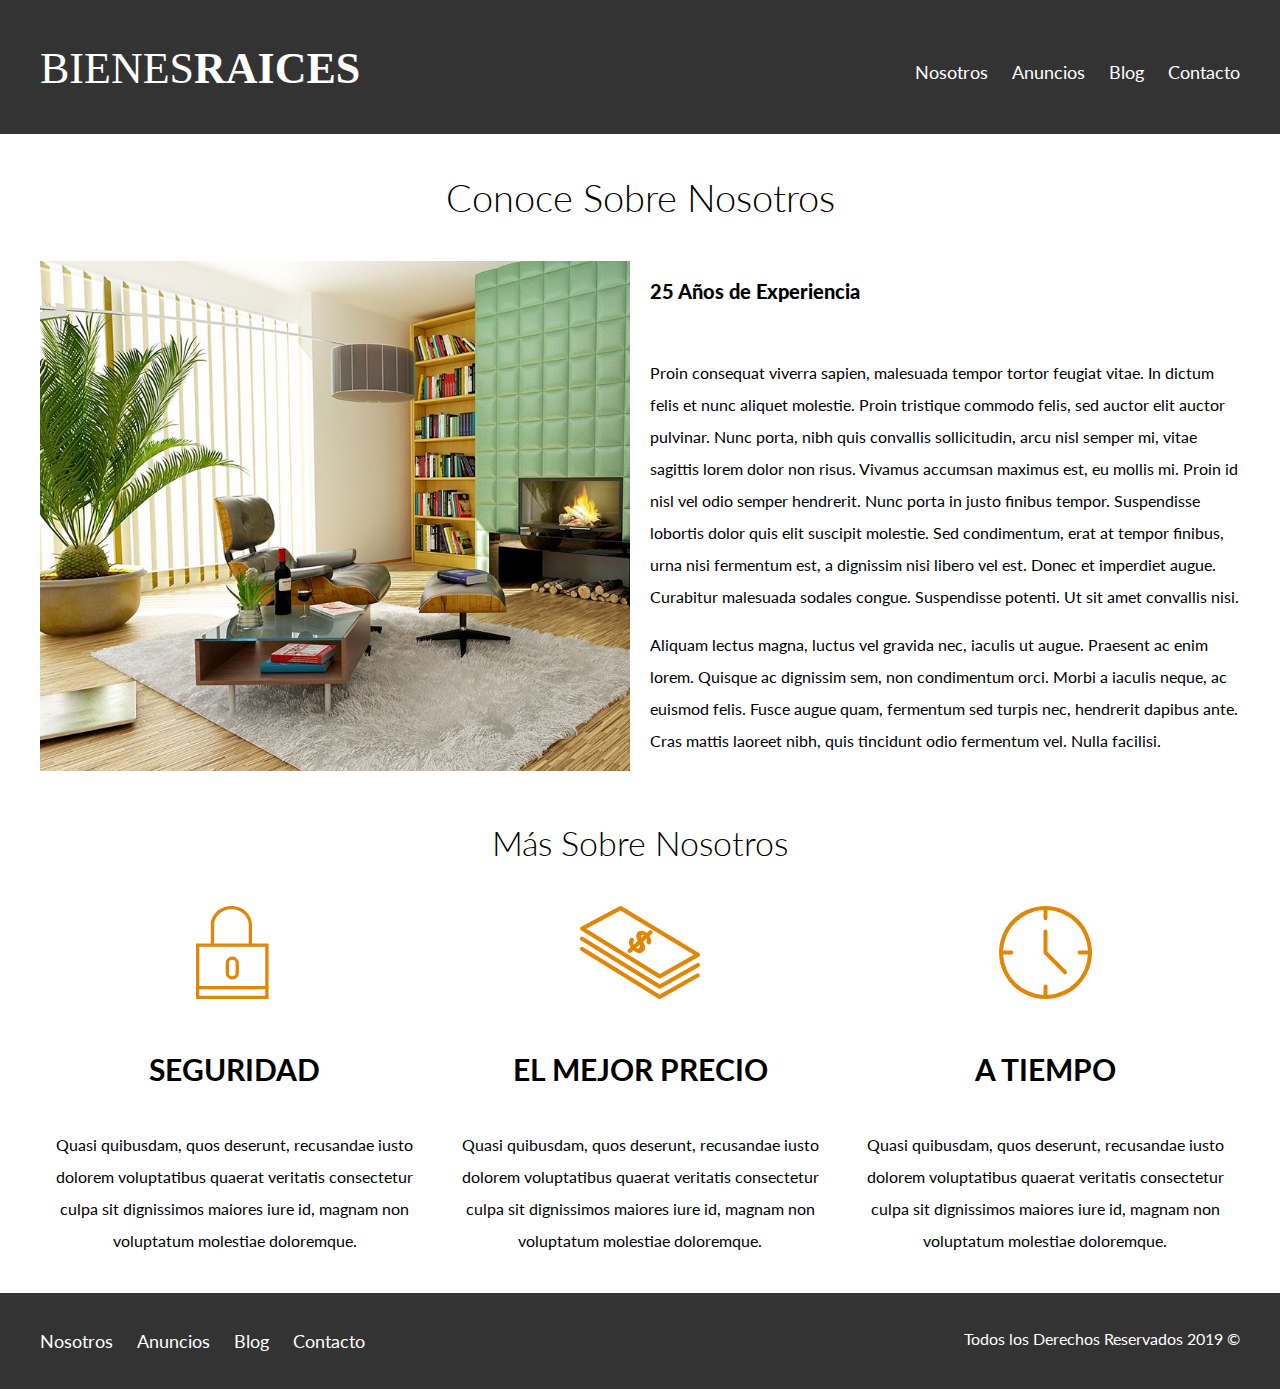
<file: Recursos/Archivos Bienes Raices/Proyecto Finalizado/nosotros.html>
<!DOCTYPE html>
<html lang="en">
<head>
    <meta charset="UTF-8">
    <meta name="viewport" content="width=device-width, initial-scale=1.0">
    <meta http-equiv="X-UA-Compatible" content="ie=edge">
    <title>Bienes Raices</title>
    <link href="https://fonts.googleapis.com/css?family=Lato:300,400,700,900" rel="stylesheet">
    <link rel="stylesheet" href="css/normalize.css">
    <link rel="stylesheet" href="css/styles.css">
</head>
<body>

    <header class="site-header">
        <div class="contenedor contenido-header">
            <div class="barra">
                <a href="/">
                    <img src="img/logo.svg" alt="Logotipo de Bienes Raices">
                </a>
                <div class="mobile-menu">
                    <a href="#navegacion">
                        <img src="img/barras.svg" alt="Icono Menu">
                    </a>
                </div>

                <nav id="navegacion" class="navegacion">
                    <a href="nosotros.html">Nosotros</a>
                    <a href="anuncios.html">Anuncios</a>
                    <a href="blog.html">Blog</a>
                    <a href="contacto.html">Contacto</a>
                </nav>
            </div>
        </div> <!-- contenedor -->
    </header>

    <main class="contenedor">
        <h1 class="fw-300 centrar-texto">Conoce Sobre Nosotros</h1>

        <div class="contenido-nosotros">
            <div class="imagen">
                <img src="img/nosotros.jpg" alt="Imagen Sobre Nosotros">
            </div>
            <div class="texto-nosotros">
                <blockquote>25 Años de Experiencia</blockquote>

               <p>Proin consequat viverra sapien, malesuada tempor tortor feugiat vitae. In dictum felis et nunc aliquet molestie. Proin tristique commodo felis, sed auctor elit auctor pulvinar. Nunc porta, nibh quis convallis sollicitudin, arcu nisl semper mi, vitae sagittis lorem dolor non risus. Vivamus accumsan maximus est, eu mollis mi. Proin id nisl vel odio semper hendrerit. Nunc porta in justo finibus tempor. Suspendisse lobortis dolor quis elit suscipit molestie. Sed condimentum, erat at tempor finibus, urna nisi fermentum est, a dignissim nisi libero vel est. Donec et imperdiet augue. Curabitur malesuada sodales congue. Suspendisse potenti. Ut sit amet convallis nisi.</p>

               <p>Aliquam lectus magna, luctus vel gravida nec, iaculis ut augue. Praesent ac enim lorem. Quisque ac dignissim sem, non condimentum orci. Morbi a iaculis neque, ac euismod felis. Fusce augue quam, fermentum sed turpis nec, hendrerit dapibus ante. Cras mattis laoreet nibh, quis tincidunt odio fermentum vel. Nulla facilisi.</p> 
            </div>
        </div>
    </main>

    <section class="contenedor seccion">
        <h2 class="fw-300 centrar-texto">Más Sobre Nosotros</h2>

        <div class="iconos-nosotros">
            <div class="icono">
                <img src="img/icono1.svg" alt="Icono Seguridad">
                <h3>Seguridad</h3>
                <p>Quasi quibusdam, quos deserunt, recusandae iusto dolorem voluptatibus quaerat veritatis consectetur culpa sit dignissimos maiores iure id, magnam non voluptatum molestiae doloremque.</p>
            </div>

            <div class="icono">
                <img src="img/icono2.svg" alt="Icono Mejor Precio">
                <h3>El Mejor Precio</h3>
                <p>Quasi quibusdam, quos deserunt, recusandae iusto dolorem voluptatibus quaerat veritatis consectetur culpa sit dignissimos maiores iure id, magnam non voluptatum molestiae doloremque.</p>
            </div>

            <div class="icono">
                <img src="img/icono3.svg" alt="Icono a Tiempo">
                <h3>A Tiempo</h3>
                <p>Quasi quibusdam, quos deserunt, recusandae iusto dolorem voluptatibus quaerat veritatis consectetur culpa sit dignissimos maiores iure id, magnam non voluptatum molestiae doloremque.</p>
            </div>
        </div>
    </section>

    <footer class="site-footer seccion">
        <div class="contenedor contenedor-footer">
            <nav class="navegacion">
                <a href="nosotros.html">Nosotros</a>
                <a href="anuncios.html">Anuncios</a>
                <a href="blog.html">Blog</a>
                <a href="contacto.html">Contacto</a>
            </nav>
            <p class="copyright">Todos los Derechos Reservados 2019 &copy; </p>
        </div>
    </footer>
</body>
</html>
</file>
<file: Recursos/Archivos Bienes Raices/Proyecto Finalizado/css/styles.css>
html {
    box-sizing: border-box;
    font-size: 62.5%; /** Reset para REMS - 62.5% = 10px de 16px **/
}
*, *:before, *:after {
    box-sizing: inherit;
}
body {
    font-family: 'Lato', sans-serif;
    font-size: 1.6rem;
    line-height: 2;
}

/** Globales **/
img {
    max-width: 100%;
}
.contenedor {
    width: 95%;
    max-width: 120rem; /** = 1200px; **/
    margin: 0 auto;
}
h1 {
    font-size: 3.8rem;
}
h2 {
    font-size: 3.4rem;
}
h3 {
    font-size: 3rem;
}
h4 {
    font-size: 2.6rem;
}

/** Utilidades **/
.seccion {
    margin-top: 2rem;
    margin-bottom: 2rem;
}
.fw-300 {
    font-weight: 300;
}
.centrar-texto {
    text-align: center;
}
.d-block {
    display: block!important;
}
.contenido-centrado {
    max-width: 800px;
}

/** Botones **/
.boton {
    color: #ffffff;
    font-weight: 700;
    text-decoration: none;
    font-size: 1.8rem;
    padding: 1rem 3rem;
    margin-top: 3rem;
    display: inline-block;
    text-align: center;
    border: none;
    display: block;
    flex: 0 0 100%;
}
@media (min-width: 768px) {
    .boton {
        display: inline-block;
        flex: 0 0 auto;
    }
}
.boton:hover {
    cursor: pointer;
}
.boton-amarillo {
    background-color: #E08709;
}
.boton-verde {
    background-color: #71B100;
}


/* Header */
.site-header {
    background-color: #333333;
    padding: 1rem 0 3rem 0;
}
.site-header.inicio {
    background-image: url(../img/header.jpg);
    background-position: center center;
    background-size: cover;
    height: 100vh;
    min-height: 60rem;
}
.contenido-header {
    height: 100%;
    display: flex;
    flex-direction: column;
    justify-content: space-between;
    text-align: center;
}
@media (min-width: 768px) {
    .contenido-header{
        text-align: left;
    }
}
.contenido-header h1 {
    color: #ffffff;
    padding-bottom: 2rem;
    max-width: 60rem;
    line-height: 2;
}
.barra {
    padding-top: 3rem;
}
@media (min-width: 768px) {
    .barra {
        display: flex;
        justify-content: space-between;
        align-items: center;
    }
}

/** Navegacion **/
.navegacion a {
    color: #ffffff;
    text-decoration: none;
    font-size: 2.2rem;
    display: block;
}
@media (min-width: 768px) {
    .navegacion a {
        display: inline-block;
        font-size: 1.8rem; /** = 18px **/
        margin-right: 2rem;
    }
    .navegacion a:last-of-type {
        margin: 0;
    }
}
.navegacion a:hover {
    color: #71B100;
}

/** Mobile Menu **/
.mobile-menu img {
    width: 5rem;
}
@media (min-width: 768px) {
    .mobile-menu {
        display: none;
    }
}
.navegacion:target {
    display: block;
}
.navegacion {
    display: none;
}
@media (min-width: 768px) {
    .navegacion {
        display: block;
    }
}

/** Iconos Nosotros **/
@media (min-width: 768px) {
    .iconos-nosotros {
        display: flex;
        justify-content: space-between;
    }
}
.icono {
    text-align: center;
}
@media (min-width: 768px) {
    .icono {
        flex-basis: calc(33.3% - 1rem);
    }
}
.icono h3 {
    text-transform: uppercase;
}
/** Anuncios **/

@media (min-width: 768px) {
    .contenedor-anuncios{
        display: flex;
        justify-content: space-between;
        flex-wrap: wrap;
    }
}
.anuncio {
    border: 1px solid #B5B5B5;
    background-color: #F5F5F5;
    margin-bottom: 2rem;
}
@media (min-width: 768px) {
    .anuncio {
        flex: 0 0 calc(33.3% - 1rem);
    }
}
.contenido-anuncio {
    padding: 2rem;
}
.contenido-anuncio h3, 
.contenido-anuncio p  {
    margin: 0;
}
.precio {
    color: #71B100;
    font-weight: 700;
}
.iconos-caracteristicas {
    list-style: none;
    padding: 0;
    display: flex;
    justify-content: space-evenly;
    flex: 1;
    max-width: 500px;
}
.iconos-caracteristicas li {
    /* flex: 1; */
    display: flex;
}
.iconos-caracteristicas li img {
    margin-right: 2rem;
}
.ver-todas {
    display: flex;
    justify-content: flex-end;
}

/** Contacto Home **/
.imagen-contacto {
    background-image: url(../img/encuentra.jpg);
    background-position: center center;
    background-size: cover;
    height: 40rem;
    display: flex;
    align-items: center;
}
.contenido-contacto {
    flex: 0 0 95%;
    color: #ffffff;
}
.contenido-contacto p {
    font-size: 1.8rem;
}

/** Sección Inferior **/
@media (min-width: 768px) {
    .seccion-inferior {
        display: flex;
        justify-content: space-between;
    }
    .seccion-inferior .blog {
        flex-basis: 60%;
    }
    .seccion-inferior .testimoniales {
        flex-basis: calc(40% - 2rem);
    }
}
.entrada-blog {
    margin-bottom: 2rem;
}
@media (min-width: 768px) {
    .entrada-blog {
        display: flex;
        justify-content: space-between;
    }
}

.entrada-blog:last-of-type {
    margin-bottom: 0;
}
@media (min-width: 768px) {
    .entrada-blog .imagen {
        flex-basis: 40%;
    }
    .entrada-blog .texto-entrada {
        flex-basis: calc(60% - 3rem);
    }
}
.texto-entrada a {
    color: #000000;
    text-decoration: none;
}
.texto-entrada h4 {
    margin: 0;
    line-height: 1.4;
}
.texto-entrada h4::after {
    content: '';
    display: block;
    width: 15rem;
    height: .5rem;
    background-color: #71B100;
    margin-top: 1rem;
}
.texto-entrada span {
    color: #E08709;
}
/*** Testimoniales **/
.testimonial {
    background-color: #71B100;
    font-size: 2.4rem;
    padding: 2rem;
    color: #ffffff;
    border-radius: 2rem;
}
.testimonial  p {
    text-align: right;
}
.testimonial blockquote::before {
    content: '';
    background-image: url(../img/comilla.svg);
    width: 4rem;
    height: 4rem;
    position: absolute;
    left: -2rem;
}

.testimonial blockquote {
    position: relative;
    padding-left: 5rem;
    font-weight: 300;
}
/** Footer **/
.site-footer {
    background-color: #333333;
    margin: 0;
}
.contenedor-footer {
    padding: 3rem 0;
    text-align: center;
}
@media (min-width: 768px) {
    .contenedor-footer {
        display: flex;
        justify-content: space-between;
    }
}
.site-footer nav {
    display: none;
}
@media (min-width: 768px) {
    .site-footer nav {
        display: block;
    }
}

.copyright {
    margin: 0;
    color: #ffffff;
}

/** INTERNAS **/
/* Nosotros **/
@media (min-width: 768px) {
    .contenido-nosotros {
        display: grid;
        grid-template-columns: repeat(2, 1fr);
        grid-column-gap: 2rem;
    }
}

.texto-nosotros blockquote {
    font-weight: 900;
    font-size: 2rem;
    margin: 0;
    padding: 1rem 0 3rem 0;
}

/** Anuncio **/
.resumen-propiedad {
    display: flex;
    justify-content: space-between;
    align-items: center;
}

/** Contacto **/
.contacto p {
    font-size: 1.4rem;
    color: #4f4f4f;
    margin: 2rem 0 0 0;
}
legend {
    font-size: 2rem;
    color: #4f4f4f;
}
label {
    font-weight: 700;
    text-transform: uppercase;
    display: block;
}
input:not([type="submit"]),
textarea,
select {
    padding: 1rem;
    display: block;
    width: 100%;
    background-color: #e1e1e1;
    margin-bottom: 2rem;
    border: none;
    border-radius: 1rem;
}
input[type="radio"]{
    width: auto;
    margin: 0;
}
select {
    -webkit-appearance: none;
    appearance: none;
}
textarea {
    height: 20rem;
}
.forma-contacto {
    max-width:30rem;
    display: flex;
    justify-content: space-between;
    align-items: center;
}
</file>
